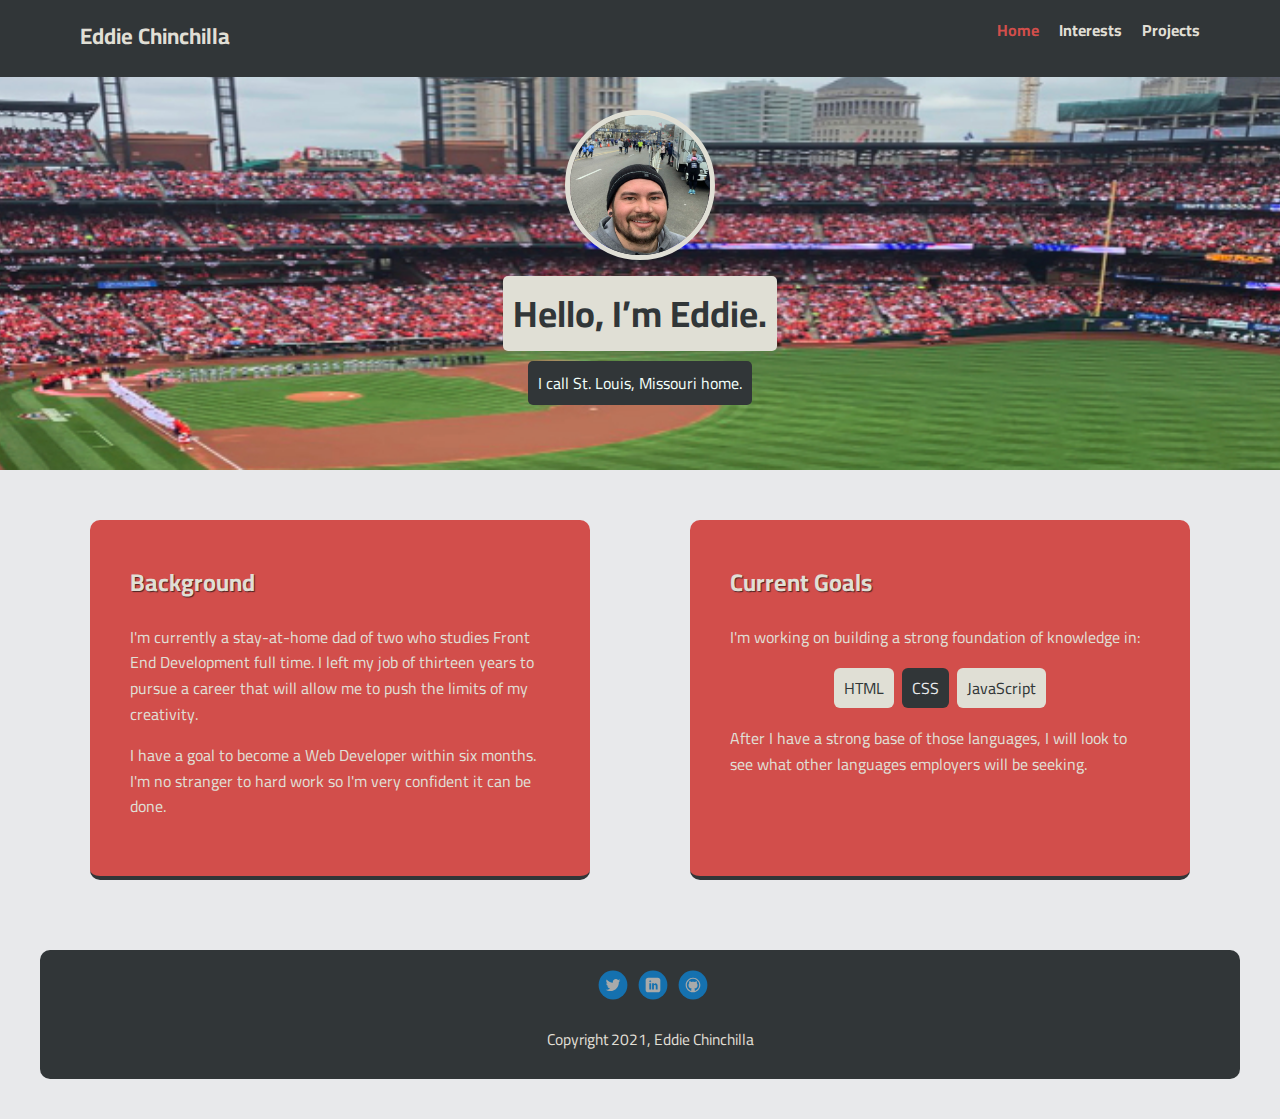
<file: index.html>
<!doctype html>
<html lang="en">
  <head>
    <meta charset="utf-8">
    <title>Eddie Chinchilla's Profile</title>
    <meta name="viewport" content="width=device-width, initial-scale=1.0">
    <link rel="stylesheet" href="style.css">
    <link rel="preconnect" href="https://fonts.gstatic.com" crossorigin>
    <link href="https://fonts.googleapis.com/css2?family=Cairo:wght@300;400;600;700;900&display=swap" rel="stylesheet"> 
  </head>
  <body>

    <nav class="main-nav">
        <ul class="nav">
          <li class="name">Eddie Chinchilla</li>
          <li><a href="index.html" class="current">Home</a></li>
          <li><a href="interests.html">Interests</a></li>
          <li><a href="projects.html">Projects</a></li>
        </ul>
    </nav>

    <header class="main-header">
      <img src="images/profile-pic.jpg" alt="Selfie of Eddie Chinchilla" class="profile-image">
      <h1 class="tag name">Hello, I’m Eddie.</h1>
      <p class="tag location">I call St. Louis, Missouri home.</p>
    </header>

    <main class="flex">
      <section class="card">
        <h2 class="text-shadow">Background</h2>
        <p>I'm currently a stay-at-home dad of two who studies Front End Development full time. I left my job of thirteen years to pursue a career that will allow me to push 
          the limits of my creativity.
        </p>
        <p>I have a goal to become a Web Developer within six months. I'm no stranger to hard work so I'm very confident it can be done.</p>
      </section> 

      <section class="card">
        <h2 class="text-shadow">Current Goals</h2>
        <p>I'm working on building a strong foundation of knowledge in:</p>
        <ul class="skills">
          <li>HTML</li>
          <li>CSS</li>
          <li>JavaScript</li>
        </ul>
        <p>After I have a strong base of those languages, I will look to see what other languages employers will be seeking.</p>
      </section> 

    </main>
    <footer>
      <ul>
        <li><a href="https://twitter.com/chinchilla4hire" class="social twitter">Twitter</a></li>
        <li><a href="https://linkedin.com/in/edward-chinchilla-191187193" class="social linkedin">LinkedIn</a></li>
        <li><a href="https://github.com/Eddie-Chinchilla/tech-degree-project-1.git" class="social github">Github</a></li>
      </ul>
      <p class="copyright">Copyright 2021, Eddie Chinchilla</p>
    </footer>
  </body>
</html>
</file>
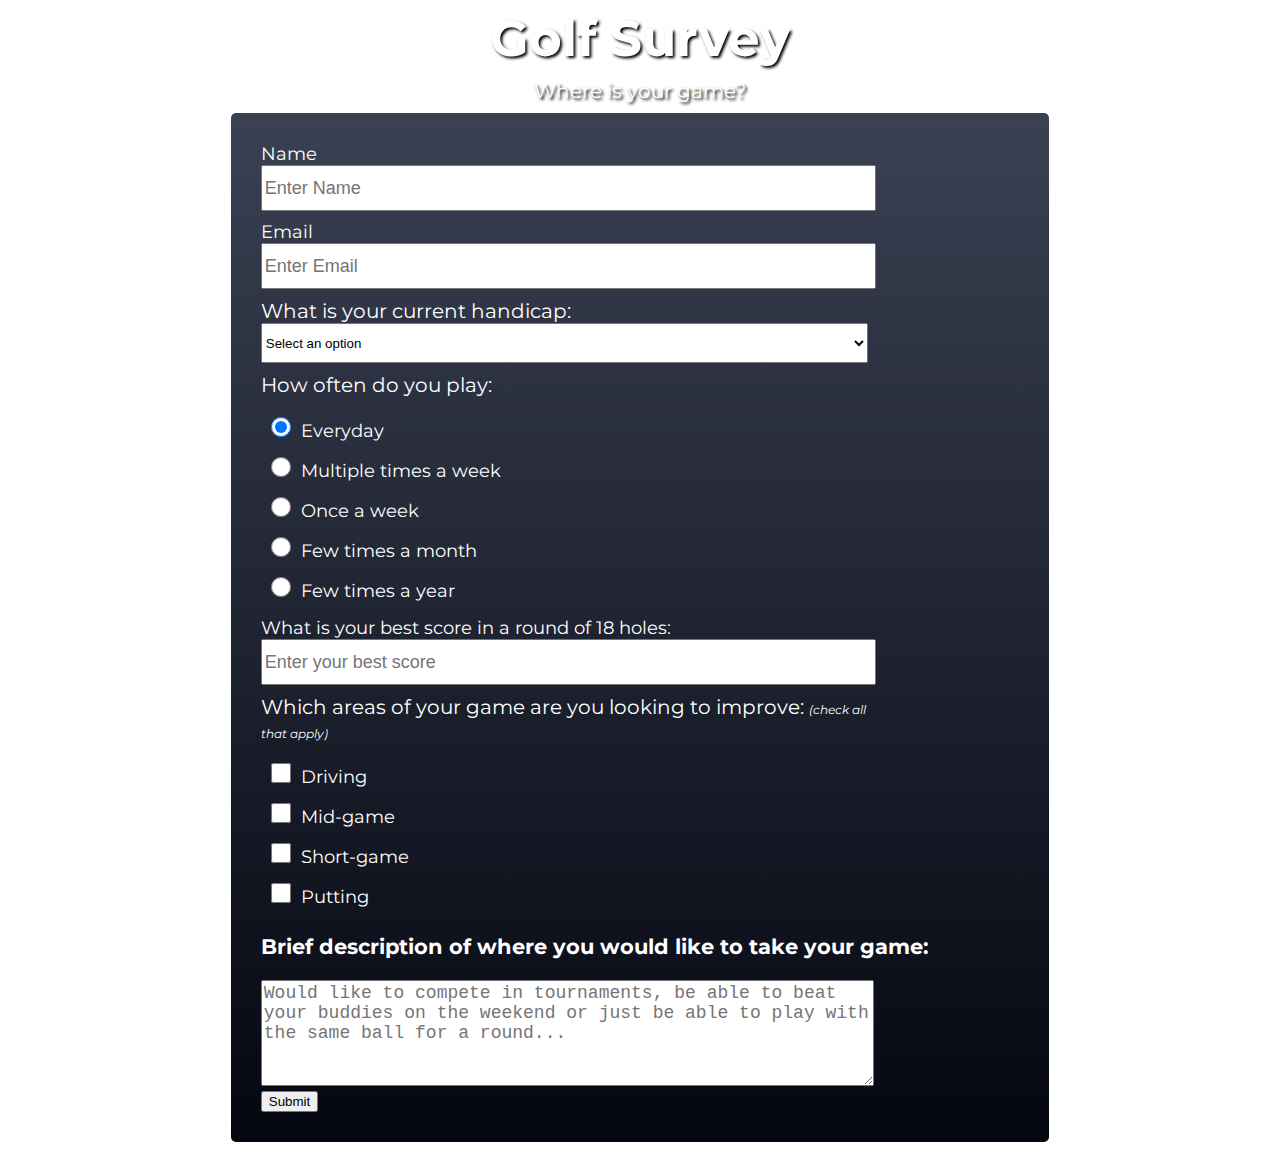
<file: project-folder/golf-survey/index.html>
<!DOCTYPE html>
<html lang="en">
    <head>
        <meta charset="UTF-8">
        <meta http-equiv="X-UA-Compatible" content="IE=edge">
        <meta name="viewport" content="width=device-width, initial-scale=1.0">
        <link rel="preconnect" href="https://fonts.googleapis.com">
        <link rel="preconnect" href="https://fonts.gstatic.com" crossorigin>
        <link href="https://fonts.googleapis.com/css2?family=Montserrat:wght@200;300;400;600;700&display=swap" rel="stylesheet">
        <link rel="stylesheet" href="style.css">
        <title>Golf Survey</title>
    </head>
    <body>
        <header>
            <h1 id="title">Golf Survey</h1>
            <p id="description">Where is your game?</p>
        </header>
        <main class="container">
            <form id="survey-form">
            <div>
                <label id="name-label">Name</label>
                <input id="name" 
                        type="text" 
                        class="form-control text-font-size"
                        placeholder="Enter Name" 
                        required>
            </div>
            
            <div>
                <label id="email-label">Email</label>
                <input id="email" 
                        type="email" 
                        placeholder="Enter Email"
                        class="form-control text-font-size"
                        required>
            </div>
            
            <div>
                <p>What is your current handicap:</p>
                <select id="dropdown" 
                        name="handicap"
                        class="form-control"
                        required>
                    <option name="handicap"disabled selected value>Select an option</option>
                    <option id="scratch" name="handicap">5 or less</option>
                    <option id="low" name="handicap">6 - 12</option>
                    <option id="mid" name="handicap">13-20</option>
                    <option id="high" name="handicap">21+</option>
                    <option id="none" name="handicap">No handicap</option>
                </select>
            </div>
            
            <div class="form-control">
                <p>How often do you play:</p>
                <label for="everyday">
                    <input id="everyday" 
                        type="radio" 
                        name="frequency"
                        value="everyday"
                        class="input-radio"
                        checked>Everyday</label>
                <label for="multiple">
                    <input id="multiple" 
                        type="radio" 
                        name="frequency" 
                        value="multiple"
                        class="input-radio">Multiple times a week</label>
                <label for="once">
                    <input id="once" 
                        type="radio" 
                        name="frequency" 
                        value="once"
                        class="input-radio">Once a week</label>
                <label for="month">
                    <input id="month" 
                        type="radio" 
                        name="frequency" 
                        value="month"
                        class="input-radio">Few times a month</label>
                <label for="year">
                    <input id="year" 
                        type="radio" 
                        name="frequency" 
                        value="year"
                        class="input-radio">Few times a year</label>
            </div>
            
            <div>
                <label id="number-label">What is your best score in a round of 18 holes:</label>
                <input id="number" 
                        type="number" 
                        min="18" 
                        max="150"
                        class="form-control text-font-size"
                        placeholder="Enter your best score">
            </div>
            
            <div class="form-control">
                <p>Which areas of your game are you looking to improve: <span class="clue">(check all that apply)</span></p>
                <label for="driving">
                    <input id="driving" 
                        type="checkbox" 
                        name="skills" 
                        value="driving"
                        class="input-checkbox">Driving</label>
                <label for="mid-game">
                    <input id="mid-game" 
                        type="checkbox" 
                        name="skills" 
                        value="mid-game"
                        class="input-checkbox">Mid-game</label>
                <label for="short-game">
                    <input id="short-game" 
                        type="checkbox" 
                        name="skills" 
                        value="short-game"
                        class="input-checkbox">Short-game</label>
                <label for="putt">
                    <input id="putt" 
                        type="checkbox" 
                        name="skills"
                        value="putt"
                        class="input-checkbox">Putting</label>
            </div>
            
                <div>
                    <h3>Brief description of where you would like to take your game:</h3>
                    <textarea id="goals" class="text-font-size" placeholder="Would like to compete in tournaments, be able to beat your buddies on the weekend or just be able to play with the same ball for a round..."></textarea> 
                    <button id="submit" type="submit">Submit</button>
                </div>
            </form>
        </main>
    </body>
</html>
</file>
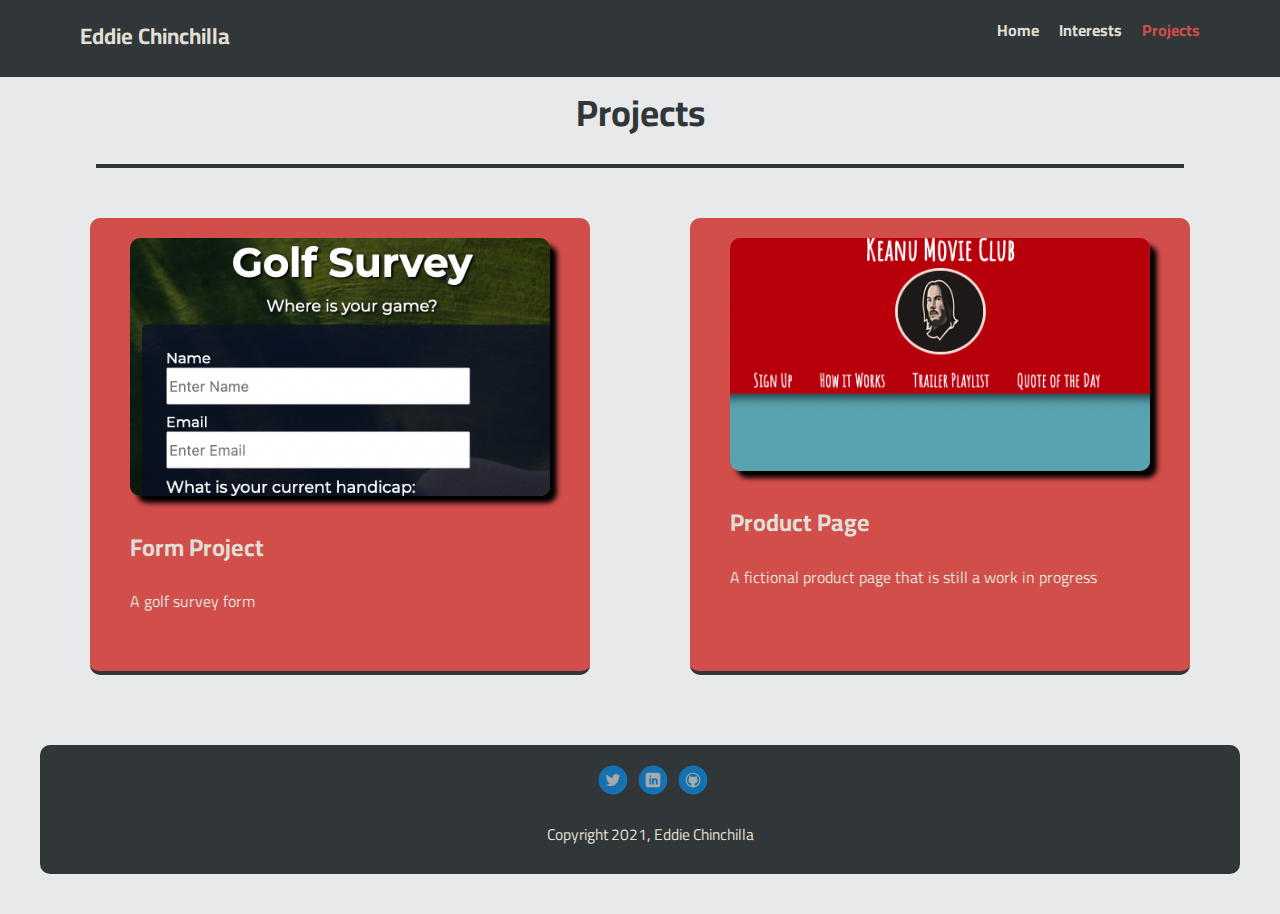
<file: projects.html>
<!DOCTYPE html>
<html lang="en">
    <head>
        <meta charset="UTF-8">
        <meta http-equiv="X-UA-Compatible" content="IE=edge">
        <meta name="viewport" content="width=device-width, initial-scale=1.0">
        <link rel="preconnect" href="https://fonts.gstatic.com" crossorigin>
        <link href="https://fonts.googleapis.com/css2?family=Cairo:wght@300;400;600;700;900&display=swap" rel="stylesheet"> 
        <link rel="stylesheet" href="style.css">
        <title>Projects</title>
    </head>

    <body>
        <nav class="main-nav">
            <ul class="nav">
              <li class="name">Eddie Chinchilla</li>
              <li><a href="index.html">Home</a></li>
              <li><a href="interests.html">Interests</a></li>
              <li><a href="projects.html" class="current">Projects</a></li>
            </ul>
        </nav>

        <header class="secondary-header">
            <h1>Projects</h1>
        </header>

        <main class="flex">
            <section class="card">
                <a href="project-folder/golf-survey/index.html" target="_blank">
                    <img src="images/golf-thumbnail.png" alt="Screen shot of Golf Survey project" class="thumbnail">
                </a>
                <h2>Form Project</h2>
                <p>A golf survey form</p>
            </section>
            <section class="card">
                <a href="project-folder/product-page/index.html" target="_blank">
                    <img src="images/product-thumbnail.png" alt="Screen shot of Golf Survey project" class="thumbnail">
                </a>
                <h2>Product Page</h2>
                <p>A fictional product page that is still a work in progress</p>
            </section>
        </main>

        <footer>
            <ul>
                <li><a href="https://twitter.com/chinchilla4hire" class="social twitter">Twitter</a></li>
                <li><a href="https://linkedin.com/in/edward-chinchilla-191187193" class="social linkedin">LinkedIn</a></li>
                <li><a href="https://github.com/Eddie-Chinchilla/tech-degree-project-1.git" class="social github">Github</a></li>
            </ul>
            <p class="copyright">Copyright 2021, Eddie Chinchilla</p>
        </footer>
    </body>

</html>
</file>
<file: style.css>
/* Global Layout Set-up */
* { 
  box-sizing: border-box;
}
  
body {
  margin: 0;
  padding: 0;
  text-align: center;
  font-family: 'Cairo', sans-serif;
  color: #E0DFD5;
  background: #E8E9EB;
}
img {
  width: 100%;
  height: auto;
  border-radius: 10px;
}
h1 {
  font-size: 2.3rem;
  color: #313638;
}
/* Link Styles */

a {
  text-decoration: none;
  color: #E0DFD5;
}
a:hover {
  color: #0399ff;
}

/* Section Styles */

.main-nav {
  width: 100%;
  background-color: #313638;
  min-height: 30px;
  padding: 10px;
  position: fixed;
  text-align: center;
}
.nav {
  display: flex;
  justify-content: space-around;
  font-weight: 700;
  list-style-type: none;
  margin: 0 auto;
  padding: 0;
}

.nav .name {
    display: block;
    margin-right: auto;
    color: #E0DFD5;
    font-size: 1.4rem;
}
.nav li {
  padding: 5px 10px 10px 10px;
}
.nav a {
  transition: all .5s;
}
.nav a:hover {
  color: #D24E4B;
}
.current{
  color: #D24E4B;
}

.main-header {
  text-align: center;
  background: url('images/portfolio-background.jpg') no-repeat top center ;
  background-size: cover;
  overflow: hidden;
  padding-top: 60px;
}
.secondary-header {
  text-align: center;
  padding-top: 60px;
  width: 85%;
  margin: auto;
  border-bottom: solid 4px #313638;
}
header {
  line-height: 1.5;
}
header .profile-image {
  margin-top: 50px;
  width: 150px;
  height: 150px;
  border-radius: 50%;
  border: 5px solid #E0DFD5;
  transition: all .5s;
}
header .profile-image:hover {
  transform: scale(1.2) rotate(-5deg);
}
.tag {
  background-color: #E0DFD5;
  color: #313638;
  padding: 10px;
  border-radius: 5px;
  display: table;
  margin: 10px auto;
} 
.location {
  background-color: #313638;
  color: #f1fffa;
}
.card {
  margin: 30px;
  padding: 20px 40px 40px;
  max-width: 500px;
  text-align: left;
  background: #D24E4B;
  border-bottom: 4px solid #313638;
  border-radius: 10px;
  transition: all .5s;
}
.card:hover {
  transform: scale(1.1);
  border-color: #009DE0;
}

.thumbnail {
  box-shadow: 7px 7px 5px black;
  transition: all 1s;
}
.thumbnail:hover {
  transform: scale(1.1);
}

ul.skills {
  padding: 0;
  text-align: center;
}

.skills li {
  border-radius: 6px;
  display: inline-block;
  background: #313638;
  color: #E8E9EB;
  padding: 5px 10px;
  margin: 2px;
}

.skills li:nth-child(odd) {
  background: #E0DFD5;
  color: #313638;
}

footer {
  padding: 20px 0 10px 20px;
  background-color: #313638;
  border-radius: 10px;
}

footer .copyright {
  top: -8px;
  font-size: .75em;
}

footer ul {
  list-style-type: none;
  margin: 0;
  padding: 0;
}

footer ul li {
  display: inline-block;
}

a.social {
  display: inline-block;
  text-indent: -9999px;
  margin-left: 5px;
  width: 30px;
  height: 30px;
  background-size: 30px 30px;
  opacity: .6;
  transition: all .5s;
}
a.twitter {
  background-image: url(images/twitter.svg);
}
a.linkedin {
  background-image: url(images/linkedin.svg);
}
a.github {
  background-image: url(images/github.svg);
}
a.social:hover {
  opacity: 1;
}
.clearfix {
  clear: both;
}
.text-shadow {
  text-shadow: 1px 1px 1px rgba(19, 18, 18, 0.7);
}

.coming-soon {
  font-size: 4rem;
  color: #313638;
  font-weight: 900;
}

/* Styles for larger screens */
@media screen and (min-width: 720px) {
  
  .flex {
      display: -ms-flexbox;      /* TWEENER - IE 10 */
      display: flex; 
      flex-wrap: wrap;
      max-width: 1200px;
      -ms-flex-pack: distribute;
      justify-content: space-around;
      margin: 0 auto;
  }

  .main-header {
    min-height: 470px;
  }

  .nav {
    max-width: 1200px;
    padding: 0 30px;
  }


  main {
    padding-top: 20px;
  }

  main p {
    line-height: 1.6em;
  }

  footer {
    font-size: 1.3em;
    max-width: 1200px;
    margin: 40px auto;
  }

}
</file>
<file: project-folder/golf-survey/style.css>
/*---- Base Elements ----*/
html {
    font-size: 10px;
    box-sizing: border-box;
    margin: 0;
  }
  header {
      text-align: center;
      text-shadow: 2px 2px 3px black;
      margin: 0 auto 1rem;
  }
  body {
    background-image: url(https://images.unsplash.com/photo-1500932334442-8761ee4810a7?ixlib=rb-1.2.1&ixid=MnwxMjA3fDB8MHxwaG90by1wYWdlfHx8fGVufDB8fHx8&auto=format&fit=crop&w=1350&q=80);
    background-size: cover;
    background-repeat: no-repeat;
    background-position: center;
    font-family: 'Montserrat', sans-serif;
    color: white;
  }
  h1 {
      font-size: 5rem;
      margin: inherit;
  }
  p {
      font-size: 2rem;
      margin: inherit;
  }
  form, label, button {
      display: block;
  }
  form {
      width: 100%;
      font-size: 1.8rem;
  }
  textarea {
      min-width: 80%;
      max-width: 100%;
      min-height: 10rem;
  }
 /*---- Base Style ----*/ 
 .container {
     background-image: linear-gradient(rgba(10, 17, 40, .8), rgba(4, 7, 16, 1));
     border-radius: 5px;
     width: 80%;
     padding: 1.5rem;
     margin: 0 auto 1rem;
 }
 .input-radio, .input-checkbox {
    margin: 1rem;
    min-width: 2rem;
    min-height: 2rem;
 }
 .form-control {
     margin-bottom: 1rem;
     width: 80%;
     min-height: 4rem;
 }
 .clue {
     font-size: 1.2rem;
     font-style: italic;
 }
 .text-font-size {
     font-size: 1.8rem;
 }
 /*---- Media Queries ----*/
 @media screen and (min-width: 800px) {
     .container {
         width: 60%;
         padding: 3rem;
     }
 }
</file>
